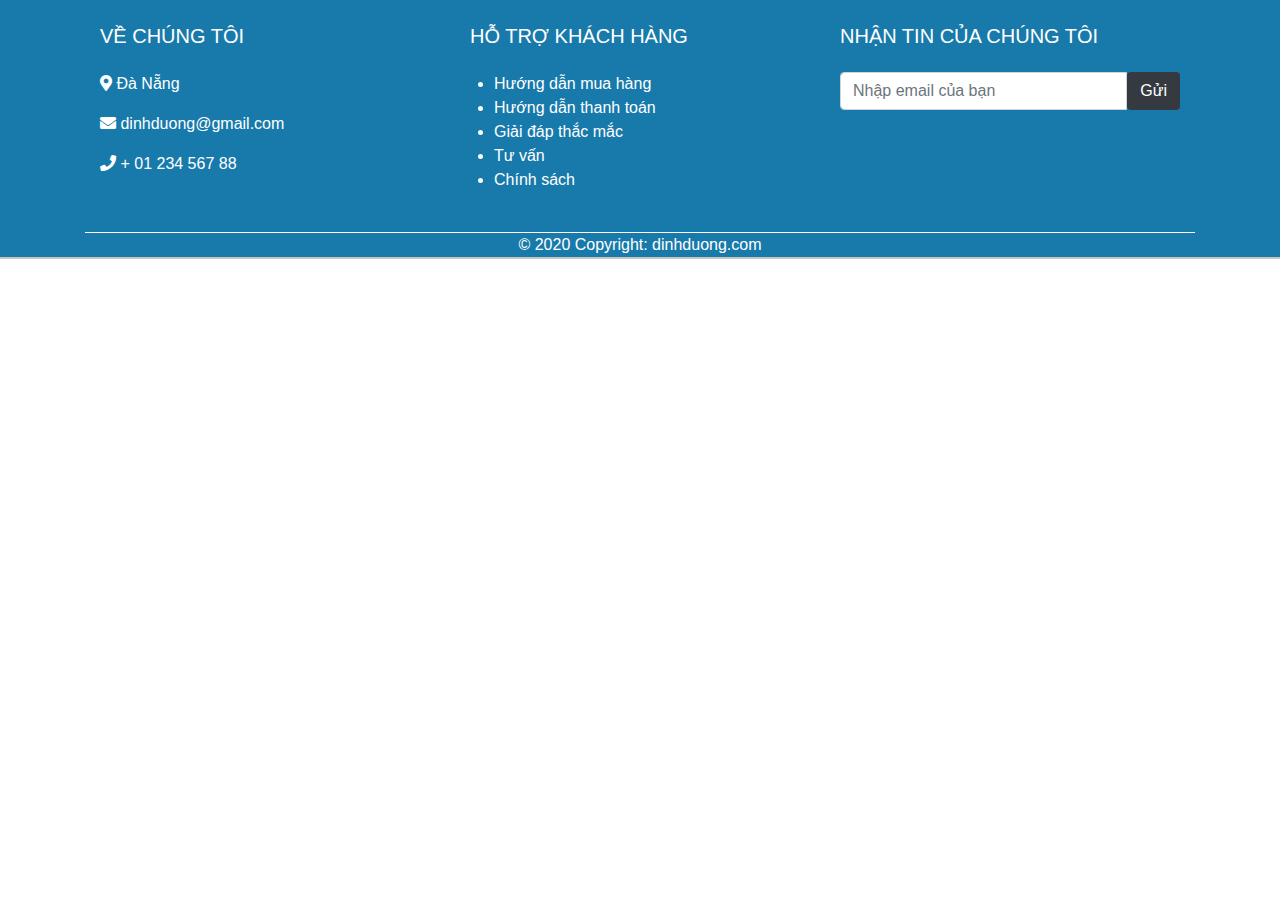
<file: homepage/footer.html>
<!DOCTYPE html>
<html lang="en">
  <head>
    <meta charset="UTF-8">
    <meta http-equiv="X-UA-Compatible" content="IE=edge">
    <meta name="viewport" content="width=device-width, initial-scale=1.0">
    <link rel="stylesheet" href="/fontawesome-free-5.15.3-web/css/all.min.css">
    <link rel="stylesheet" href="https://maxcdn.bootstrapcdn.com/bootstrap/4.5.2/css/bootstrap.min.css">
    <link rel="stylesheet" href="/homepage/navbar.css ">
    <script src="https://ajax.googleapis.com/ajax/libs/jquery/3.5.1/jquery.min.js"></script>
    <script src="https://cdnjs.cloudflare.com/ajax/libs/popper.js/1.16.0/umd/popper.min.js"></script>
    <script src="https://maxcdn.bootstrapcdn.com/bootstrap/4.5.2/js/bootstrap.min.js"></script>
  </head>
  
<body>
  <div class="container-fluid footer-full">
    <div class="row footer container text-white" >
      <div class="col-lg-4 col-sm-12 col-xl-4 mb-md-0 mb-4 pt-4">
        <!-- Links -->
        <h5 class="text-uppercase fw-bold mb-4">
          Về chúng tôi
        </h5>
        <p><i class="fas fa-map-marker-alt me-3"></i> Đà Nẵng</p>
        <p>
          <i class="fas fa-envelope me-3"></i>
          dinhduong@gmail.com
        </p>
        <p><i class="fas fa-phone me-3"></i> + 01 234 567 88</p>
    
      </div>
  
      <div class="col-lg-4 col-sm-12 col-xl-4 mb-4 pt-4">
        <!-- Links -->
        <h5 class="text-uppercase fw-bold mb-4">
        Hỗ trợ khách hàng
        </h5>
  
        <ul class="pl-4">
          <li>
            <a href="#!" class="text-white">Hướng dẫn mua hàng</a>
          </li>
          <li>
            <a href="#!" class="text-white">Hướng dẫn thanh toán</a>
          </li>
          <li>
            <a href="#!" class="text-white">Giải đáp thắc mắc</a>
          </li>
          <li>
            <a href="#!" class="text-white">Tư vấn</a>
          </li>
          <li>
            <a href="#!" class="text-white">Chính sách</a>
          </li>
        </ul>
      </div>
  
      <div class="col-lg-4 col-sm-7 col-xl-4  mb-4  pt-4">
        <!-- Links -->
        <h5 class="text-uppercase fw-bold mb-4">
         Nhận tin của chúng tôi
        </h5>
        <div class="input-group mb-4">
          <input type="text" class="form-control" placeholder="Nhập email của bạn">
          <button class="btn bg-dark text-white" type="button" >Gửi</button>
        </div>
      </div>
       <!-- Copyright -->
    <div class="footer-copyright text-center">© 2020 Copyright:
      <a class="text-white" href=""> dinhduong.com</a>
    </div>
    <!-- Copyright -->
  
  
    </div>
   
    
  </div>
</body>
</html>
</file>
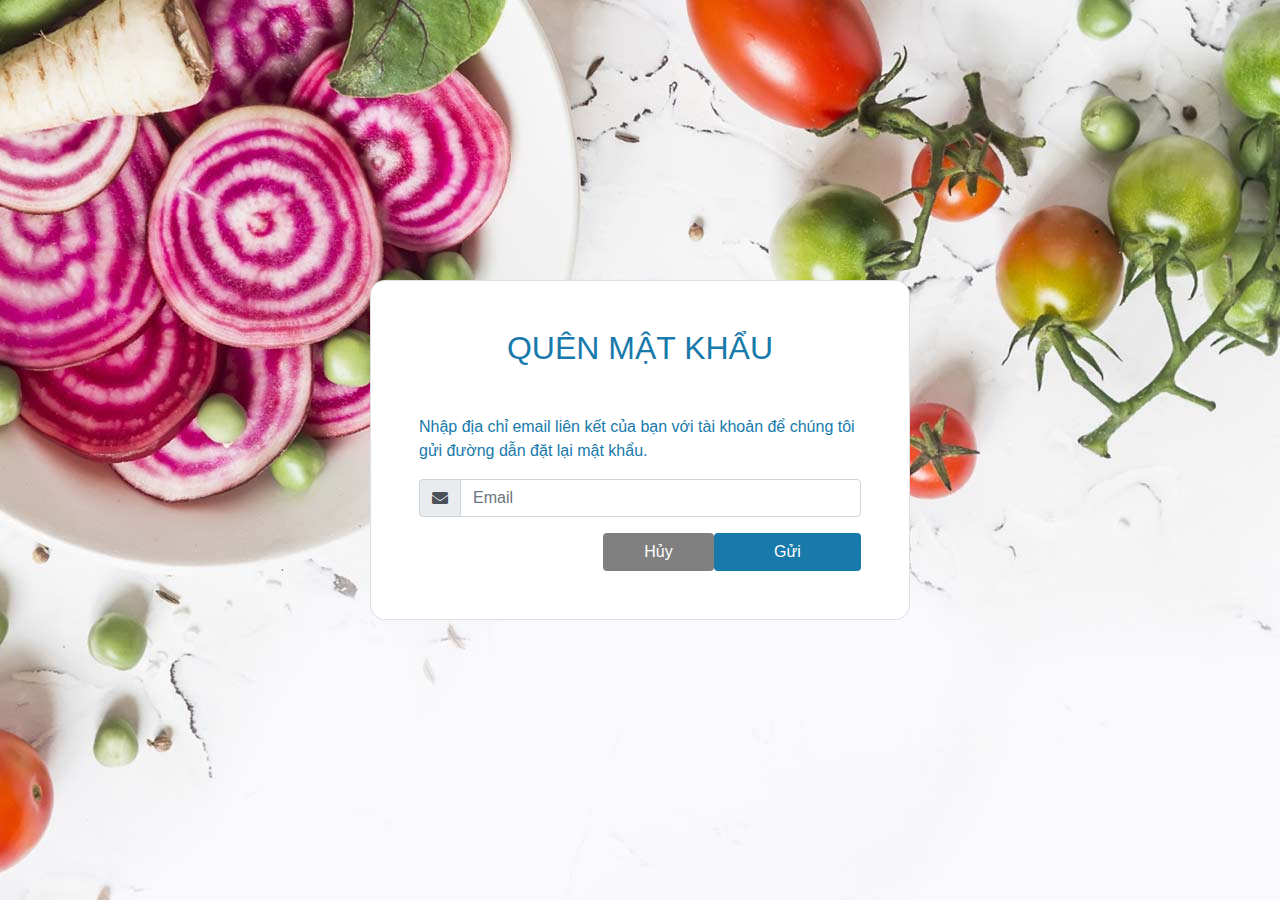
<file: homepage/forgotpassword.html>
<!DOCTYPE html>
<html lang="en">

<head>
  <meta charset="UTF-8">
  <meta http-equiv="X-UA-Compatible" content="IE=edge">
  <meta name="viewport" content="width=device-width, initial-scale=1.0">
  <title>Document</title>
  <link rel="stylesheet" href="/fontawesome-free-5.15.3-web/css/all.min.css">
  <link rel="stylesheet" href="https://maxcdn.bootstrapcdn.com/bootstrap/4.5.2/css/bootstrap.min.css">
  <link rel="stylesheet" href="index.css">
  <script src="https://ajax.googleapis.com/ajax/libs/jquery/3.5.1/jquery.min.js"></script>
  <script src="https://cdnjs.cloudflare.com/ajax/libs/popper.js/1.16.0/umd/popper.min.js"></script>
  <script src="https://maxcdn.bootstrapcdn.com/bootstrap/4.5.2/js/bootstrap.min.js"></script>
</head>

<body>
  <div class="vh-100 bg-image" style="background-image: url('background-login.jpg');">
    <div class="register container h-100">
      <div class="row justify-content-center align-items-center h-100">
        <div class="col-12 col-md-9 col-lg-7 col-xl-6">
          <div class="card" style="border-radius: 15px;">
            <div class="card-body p-5">
              <h2 class="text-uppercase text-center mb-5">Quên mật khẩu</h2>

              <form>

                <p>Nhập địa chỉ email liên kết của bạn với tài khoản để chúng tôi gửi đường dẫn đặt lại mật khẩu.</p>
                <div class="form-group input-group">
                  <div class="input-group-prepend">
                    <label for="username" class="input-group-text"> <i class="fas fa-envelope"></i></i> </label>
                 </div>
                    <input id="username" class="form-control" placeholder="Email" type="email" required>
                </div>
                
                <div class="d-flex justify-content-end">
                  <button type="reset" class="col-3 btn btn-cancer text-white">Hủy</button>
                  <button type="submit" class="col-4 btn  btn-send text-white">Gửi</button>
                </div>

              </form>

            </div>
          </div>
        </div>
      </div>
    </div>
</div>
</body>

</html>
</file>
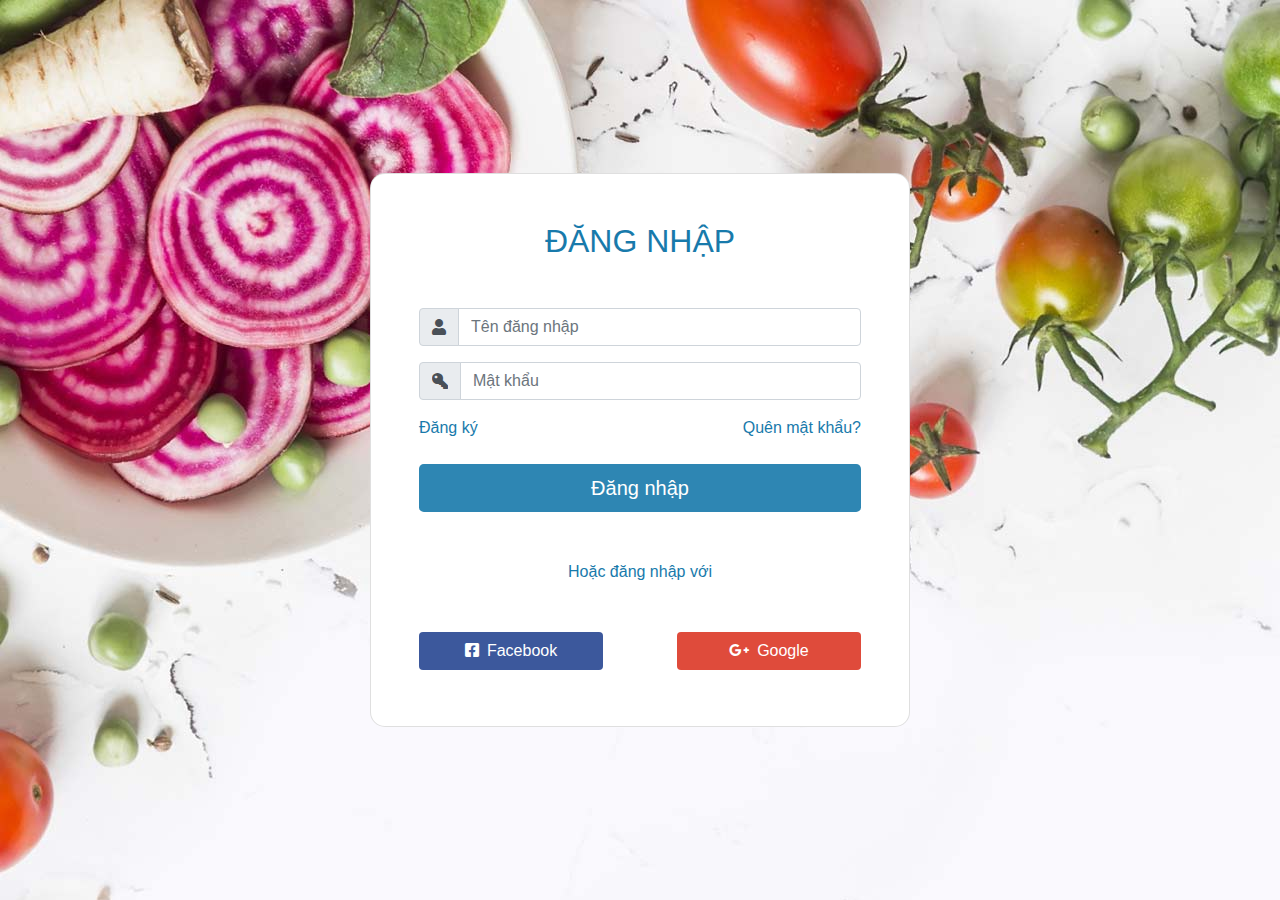
<file: homepage/login.html>
<!DOCTYPE html>
<html lang="en">

<head>
  <meta charset="UTF-8">
  <meta http-equiv="X-UA-Compatible" content="IE=edge">
  <meta name="viewport" content="width=device-width, initial-scale=1.0">
  <title>Document</title>
  <link rel="stylesheet" href="/fontawesome-free-5.15.3-web/css/all.min.css">
  <link rel="stylesheet" href="https://maxcdn.bootstrapcdn.com/bootstrap/4.5.2/css/bootstrap.min.css">
  <link rel="stylesheet" href="index.css">
  <script src="https://ajax.googleapis.com/ajax/libs/jquery/3.5.1/jquery.min.js"></script>
  <script src="https://cdnjs.cloudflare.com/ajax/libs/popper.js/1.16.0/umd/popper.min.js"></script>
  <script src="https://maxcdn.bootstrapcdn.com/bootstrap/4.5.2/js/bootstrap.min.js"></script>
</head>

<body>
  <div class="vh-100 bg-image" style="background-image: url('background-login.jpg');">
    <div class="register container h-100">
      <div class="row justify-content-center align-items-center h-100">
        <div class="col-12 col-md-9 col-lg-7 col-xl-6">
          <div class="card" style="border-radius: 15px;">
            <div class="card-body p-5">
              <h2 class="text-uppercase text-center mb-5">Đăng nhập</h2>

              <form id="login-form">

                <div class="form-group input-group">
                  <div class="input-group-prepend">
                    <label for="user-name" class="input-group-text"> <i class="fas fa-user"></i></i> </label>
                 </div>
                    <input id="user-name" class="form-control" placeholder="Tên đăng nhập"type="text" required>
                </div>
                <div class="form-group input-group">
                  <div class="input-group-prepend">
                    <label for="password" class="input-group-text"> <i class="fas fa-key fa-flip-horizontal"></i></span>
                 </div>
                    <input id="password" class="form-control" placeholder="Mật khẩu" type="password" required>
                </div>

                <div class="pb-4">
                  <a href="">Đăng ký</a>
                  <a class="float-right" href="">Quên mật khẩu?</a>

                </div>

                <div class="d-flex justify-content-center">
                  <button type="submit" class="btn btn-block btn-lg btn-login text-white ">Đăng nhập</button>
                </div>
                <div class="text-center p-5">Hoặc đăng nhập với</div>

                
                <div class="d-flex justify-content-between social-btn">
                  <button type="button" class="col-xl-5 col-sm-5 col-12 btn btn-facebook text-white mb-2"> <i class="fab fa-facebook-square pr-2"></i>Facebook</button>
                  <button type="button" class="col-xl-5 col-sm-5 col-12 btn btn-google text-white mb-2"><i class="fab fa-google-plus-g pr-2"></i>Google</button>
                </div>

              </form>

            </div>
          </div>
        </div>
      </div>
    </div>
</div>

<!-- <script>
  function validate(){
    const form = document.getElementById('login-form');
    form.classList.add('was-validated');
    const userName= document.getElementById('user-name');
    let isValid = true
    let check = userName.value.length === 8 & !isNaN(userName.value) & userName.value.length <= 12;
    if (check){
      userName.setCustomerValidity('');
      isValid = false;
    }
    else{
      userName.setCustomerValidity('invalid');
    }
    if (form.checkValidity() === false) {
        isValid = false;
    }
    if(!isValid)  {
        return;
    }
    form.submit();
  }
  function check() {
    const userName = document.getElementById('user-name');
    const check = cmnd.value.length === 8 && !isNaN(userName.value);
    if(check) {
        cmnd.setCustomValidity('');
    } else {
        cmnd.setCustomValidity('invalid');
    }
}
</script> -->
<!-- <script>
  // Example starter JavaScript for disabling form submissions if there are invalid fields
  (function() {
    'use strict';
    window.addEventListener('load', function() {
      // Fetch all the forms we want to apply custom Bootstrap validation styles to
      var forms = document.getElementsByClassName('login-form');
      // Loop over them and prevent submission
      var validation = Array.prototype.filter.call(forms, function(form) {
        form.addEventListener('submit', function(event) {
          if (form.checkValidity() === false) {
            event.preventDefault();
            event.stopPropagation();
          }
          form.classList.add('was-validated');
        }, false);
      });
    }, false);
  })();
  </script> -->
</body>

</html>
</file>
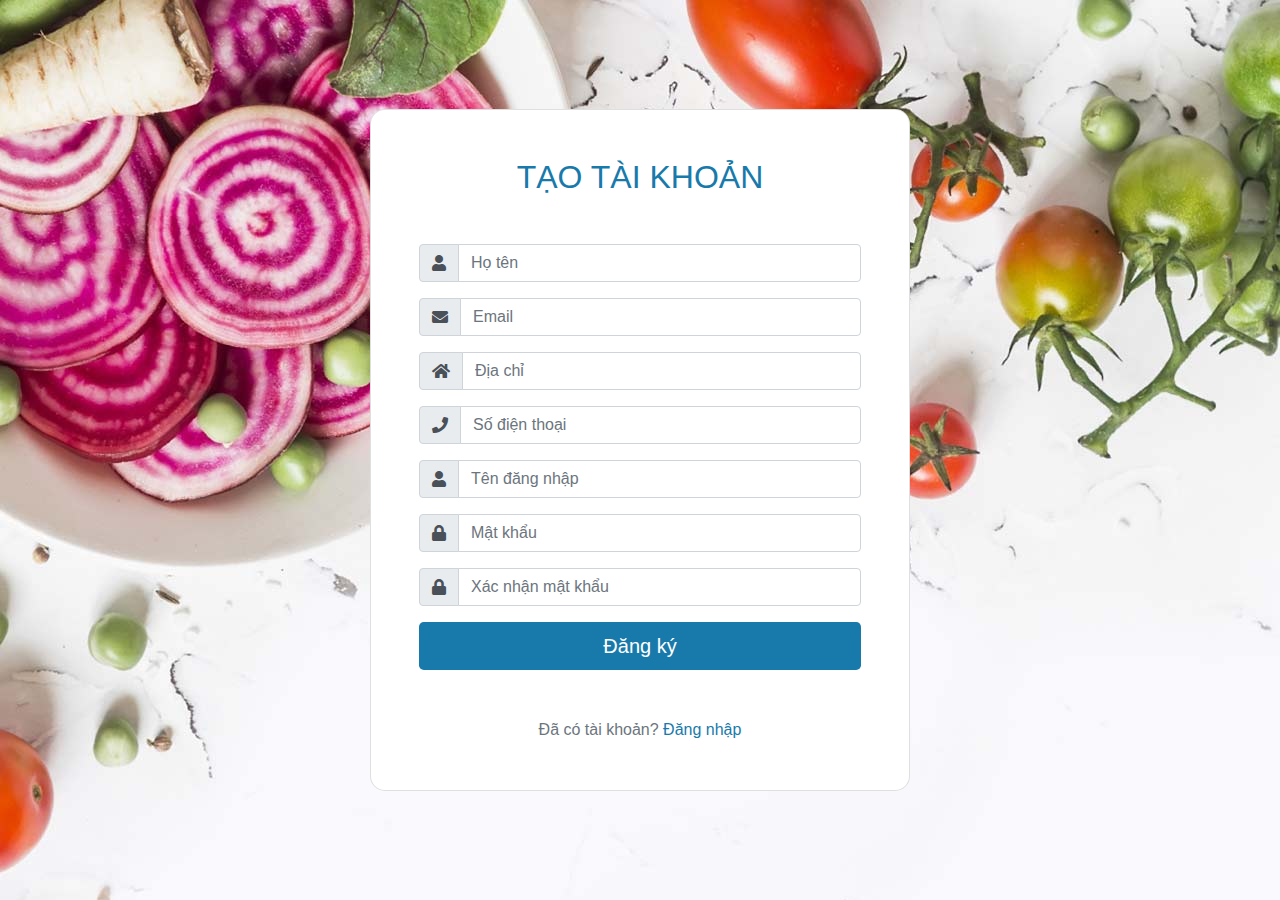
<file: homepage/register.html>
<!DOCTYPE html>
<html lang="en">
<head>
  <meta charset="UTF-8">
  <meta http-equiv="X-UA-Compatible" content="IE=edge">
  <meta name="viewport" content="width=device-width, initial-scale=1.0">
  <link rel="stylesheet" href="/fontawesome-free-5.15.3-web/css/all.min.css">
  <link rel="stylesheet" href="https://maxcdn.bootstrapcdn.com/bootstrap/4.5.2/css/bootstrap.min.css">
  <link rel="stylesheet" href="index.css">
  <script src="https://ajax.googleapis.com/ajax/libs/jquery/3.5.1/jquery.min.js"></script>
  <script src="https://cdnjs.cloudflare.com/ajax/libs/popper.js/1.16.0/umd/popper.min.js"></script>
  <script src="https://maxcdn.bootstrapcdn.com/bootstrap/4.5.2/js/bootstrap.min.js"></script>
</head>

<body>
  <div class="vh-100 bg-image" style="background-image: url('background-login.jpg');">
      <div class="register container h-100">
        <div class="row justify-content-center align-items-center h-100">
          <div class="col-12 col-md-9 col-lg-7 col-xl-6">
            <div class="card" style="border-radius: 15px;">
              <div class="card-body p-5">
                <h2 class="text-uppercase text-center mb-5">Tạo tài khoản</h2>
  
                <form>
  
                  <div class="form-group input-group">
                    <div class="input-group-prepend">
                      <label for="name" class="input-group-text"> <i class="fa fa-user"></i> </label>
                   </div>
                      <input id="name" class="form-control" placeholder="Họ tên" type="text" required>
                  </div>
                  <div class="valid-feedback">
                    Looks good!
                  </div>
                  <div class="form-group input-group">
                    <div class="input-group-prepend">
                      <label for="email" class="input-group-text"> <i class="fa fa-envelope"></i> </label>
                   </div>
                      <input id="email" class="form-control" placeholder="Email" type="email" required>
                  </div>
                  <div class="form-group input-group">
                    <div class="input-group-prepend">
                      <label for="adress" class="input-group-text"> <i class="fa fa-home"></i> </label>
                   </div>
                      <input id="adress" class="form-control" placeholder="Địa chỉ" type="text" required>
                  </div>
                  <div class="form-group input-group">
                    <div class="input-group-prepend">
                      <label for="phone" class="input-group-text"> <i class="fas fa-phone"></i> </label>
                   </div>
                      <input id="phone" class="form-control" placeholder="Số điện thoại" type="text" required>
                  </div>
                  <div class="form-group input-group">
                    <div class="input-group-prepend">
                      <label for="username" class="input-group-text"> <i class="fas fa-user"></i></i> </label>
                   </div>
                      <input id="username" class="form-control" placeholder="Tên đăng nhập" type="text" required>
                  </div>
                  <div class="form-group input-group">
                    <div class="input-group-prepend">
                      <label for="password" class="input-group-text"> <i class="fas fa-lock"></i></i> </span>
                   </div>
                      <input id="password" class="form-control" placeholder="Mật khẩu" type="password" required>
                  </div>
                  <div class="form-group input-group">
                    <div class="input-group-prepend">
                      <label for="confirmpassword" class="input-group-text"> <i class="fas fa-lock"></i></i> </label>
                   </div>
                      <input id="confirmpassword" class="form-control" placeholder="Xác nhận mật khẩu" type="password" required>
                  </div>
  

  
                  <div class="d-flex justify-content-center">
                    <button type="submit" class="btn btn-block btn-lg btn-register text-white ">Đăng ký</button>
                  </div>
  
                  <p class="text-center text-muted mt-5 mb-0">Đã có tài khoản? <a href="#!" class="fw-bold ">Đăng nhập</a></p>
  
                </form>
  
              </div>
            </div>
          </div>
        </div>
      </div>
  </div>

  <script>
    // Example starter JavaScript for disabling form submissions if there are invalid fields
// (function () {
//   'use strict'

//   // Fetch all the forms we want to apply custom Bootstrap validation styles to
//   var forms = document.querySelectorAll('.needs-validation')

//   // Loop over them and prevent submission
//   Array.prototype.slice.call(forms)
//     .forEach(function (form) {
//       form.addEventListener('submit', function (event) {
//         if (!form.checkValidity()) {
//           event.preventDefault()
//           event.stopPropagation()
//         }

//         form.classList.add('was-validated')
//       }, false)
//     })
// })()
//   </script>
</body>
</html>
</file>
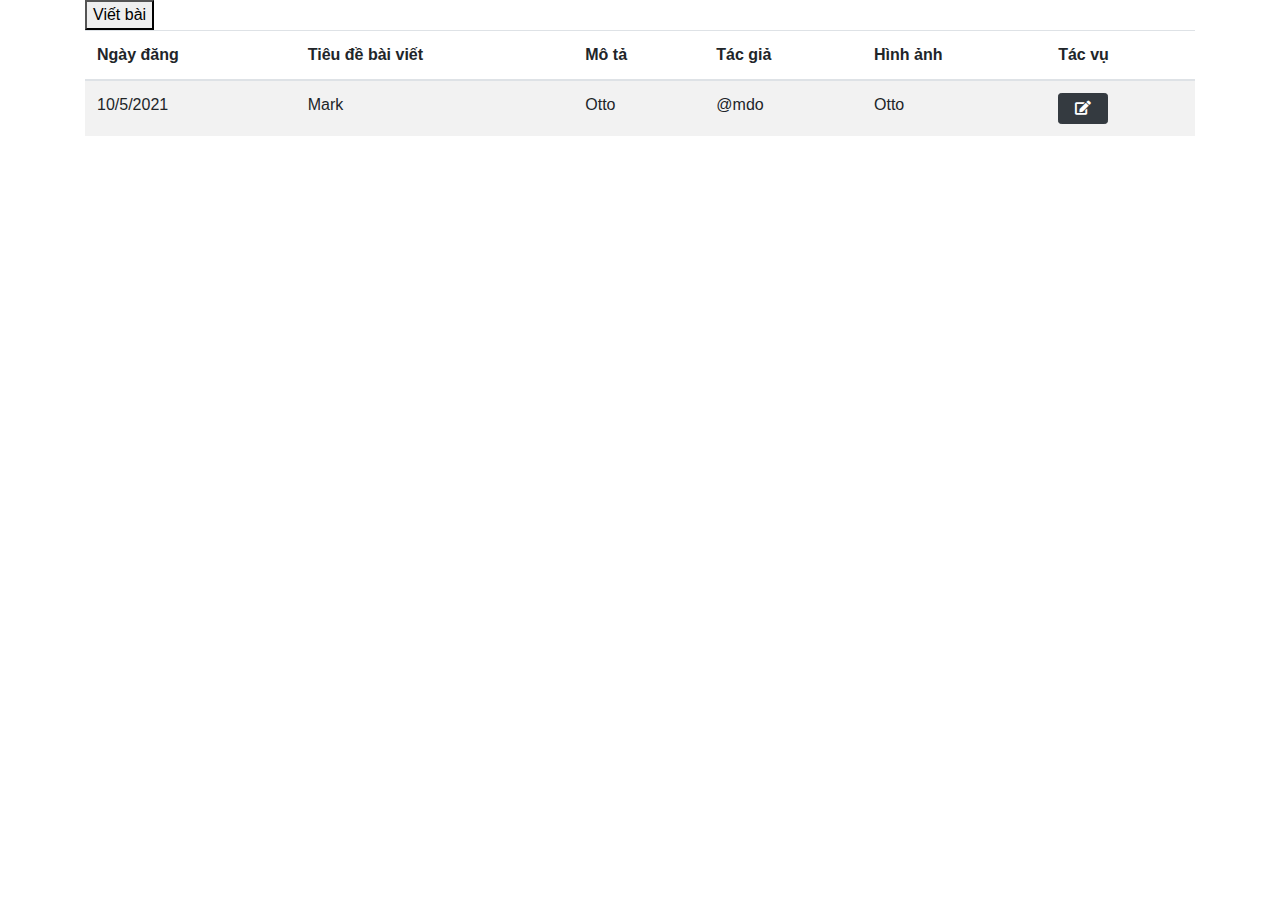
<file: homepage/table.html>
<!DOCTYPE html>
<html lang="en">

<head>
  <meta charset="UTF-8">
  <meta http-equiv="X-UA-Compatible" content="IE=edge">
  <meta name="viewport" content="width=device-width, initial-scale=1.0">
  <link rel="stylesheet" href="/fontawesome-free-5.15.3-web/css/all.min.css">
  <link rel="stylesheet" href="https://maxcdn.bootstrapcdn.com/bootstrap/4.5.2/css/bootstrap.min.css">
  <link rel="stylesheet" href="index.css">
  <script src="https://ajax.googleapis.com/ajax/libs/jquery/3.5.1/jquery.min.js"></script>
  <script src="https://cdnjs.cloudflare.com/ajax/libs/popper.js/1.16.0/umd/popper.min.js"></script>
  <script src="https://maxcdn.bootstrapcdn.com/bootstrap/4.5.2/js/bootstrap.min.js"></script>

</head>

<body>
  <div class="container-fluid">
    <div class="container">
      <button>Viết bài</button>
      <table class="table table-striped">
        <thead>
          <tr>
            <th scope="col">Ngày đăng</th>
            <th scope="col">Tiêu đề bài viết</th>
            <th scope="col">Mô tả</th>
            <th scope="col">Tác giả</th>
            <th scope="col">Hình ảnh</th>
            <th scope="col">Tác vụ</th>
          </tr>
        </thead>
        <tbody>
          <tr>
            <td>10/5/2021</td>
            <td>Mark</td>
            <td>Otto</td>
            <td>@mdo</td>
            <td>Otto</td>
            <td>
              <button type="button" class="btn btn-dark btn-sm px-3" data-toggle="modal" data-target="#myModal">
                <i class="fas fa-edit"></i>
              </button>
            </td>
          </tr>

        </tbody>
      </table>
    </div>
    <!-- Modal -->
    <div class="modal" id="myModal" tabindex="-1" aria-labelledby="exampleModalLabel" aria-hidden="true">
      <div class="modal-dialog">
        <div class="modal-content">
          <div class="modal-header">
            <h5 class="modal-title " id="exampleModalLabel">Sửa bài viết</h5>
            <button type="button" class="btn-close" data-mdb-dismiss="modal" aria-label="Close"></button>
          </div>


          <div class="modal-body">
            <div class="mb-3">
              <label for="danh-muc" class="form-label">Danh mục</label>
              <input type="email" class="form-control" id="danh-muc" placeholder="Kiến thức dinh dưỡng">
            </div>
          </div>
          <div class="modal-footer">
            <button type="button" class="btn btn-secondary" data-mdb-dismiss="modal">
              Close
            </button>
            <button type="button" class="btn btn-primary">Save changes</button>
          </div>
        </div>
      </div>
    </div>

  </div>

</body>

</html>
</file>
<file: homepage/navbar.css>
.container-fluid{
  box-shadow: 0px 2px 0px rgb(198, 198, 201);
}
.navbar{
  color: #187AAB;
} 
.nav-item{
  list-style: none;
  margin: 0;
  padding: 0;
}
.nav-link{
  color: #187AAB;
}
.navbar-nav {
  -ms-flex-direction: row;
  flex-direction: row;
  justify-content: space-between;
  align-items: center;
}
.navbar-brand{
  text-align: center;
}
.navbar-nav-mobile{
  background-color: white;
  position: fixed;
  right: 0;
  top: 0;
  bottom: 0;
  height: 100%;
  width: 320px;
  max-width: 100%;
  transform: translateX(100%);
  opacity: 0;
  transition: transform linear 0.5s, opacity linear 0.5s;
  display: flex;
  flex-direction: column;
  justify-content: space-evenly ;
  padding-inline-start: 0px;
}
.over_lay{
position: fixed;
top: 0;
bottom: 0;
left: 0;
right: 0;
background-color: rgba(0, 0, 0, 0.3);
display: none;
animation: fadeIn linear 0.5s;
}
.input_nav:checked ~ .over_lay{
  display: block;
}
.input_nav:checked ~ .navbar>.navbar-nav-mobile{
  transform: translateX(0%);
  opacity: 1;
}
.icon-menu{
  display: none;
  color: #187AAB;
}

.form-control-2 {
  margin: 0rem 1rem;
  width: 250px;
  border-radius: 5px;
  border: 2px solid #187AAB;
}
.icon-add-2{
  margin-left: 1rem;
}
.icon-close{
  position: absolute;
  top: 0.5rem;
  right: 1rem;
}
@media (min-width: 768px) and (max-width:1023px){
  .navbar-nav-pc{
    display: none;
  }
  .container{
    position: relative;
  }
  .icon-menu{
    display: block;
    position: absolute;
    top: 0;
    right: 6em;
    padding-top: 1.5rem;
  }

}
@media (max-width: 769px) {
  .navbar-nav-pc{
    display: none;
  }
  .container{
    position: relative;
  }
  .icon-menu{
    display: block;
    position: fixed;
    top: 0;
    right: 1.5em;
    padding-top: 1.5rem;

  }
}
@keyframes fadeIn{
from{
  opacity: 0;
}
to{
  opacity: 1;
}
}


.footer{
  margin: auto;
}
.footer-copyright{
  border-top: 1px solid white;
  width: 100%;
  color: white;
}
.footer-full{
  background-color: #187AAB;
}
</file>
<file: homepage/index.css>
/* Home */
.carousel-item{
  height: 30rem;
}
.fa-chevron-left{
  position: absolute;
  top: 10rem;
  left: 0;
}
.fa-chevron-right{
  position: absolute;
  top: 10rem;
  right: 0;
}

.container-fit{
  background-image: url("backgr1.jpg");
}
h4, h3, h5{
  color: #187AAB;
}

/* Register */
.register{
  color: #187AAB;
}
.btn-register{
  background-color:#187AAB ;
}
input ::placeholder {
  color: #187AAB;
}

/* Login */
.btn-facebook{
  background-color: #3C589C;
}
.btn-google{

  background-color: #DF4B3B;
}
a{
  color: #187AAB;
}
.btn-login{
  background-color:#187AAB ;
  opacity: 0.9 ;
}
.btn-login:hover{
  opacity: 1;
}
@media (max-width: 575px) {
  .social-btn{
    flex-direction: column;
  }
}

/* forgot password */
.btn-cancer{
  background-color: grey;
}
.btn-send{
  background-color: #187AAB;
}
</file>
